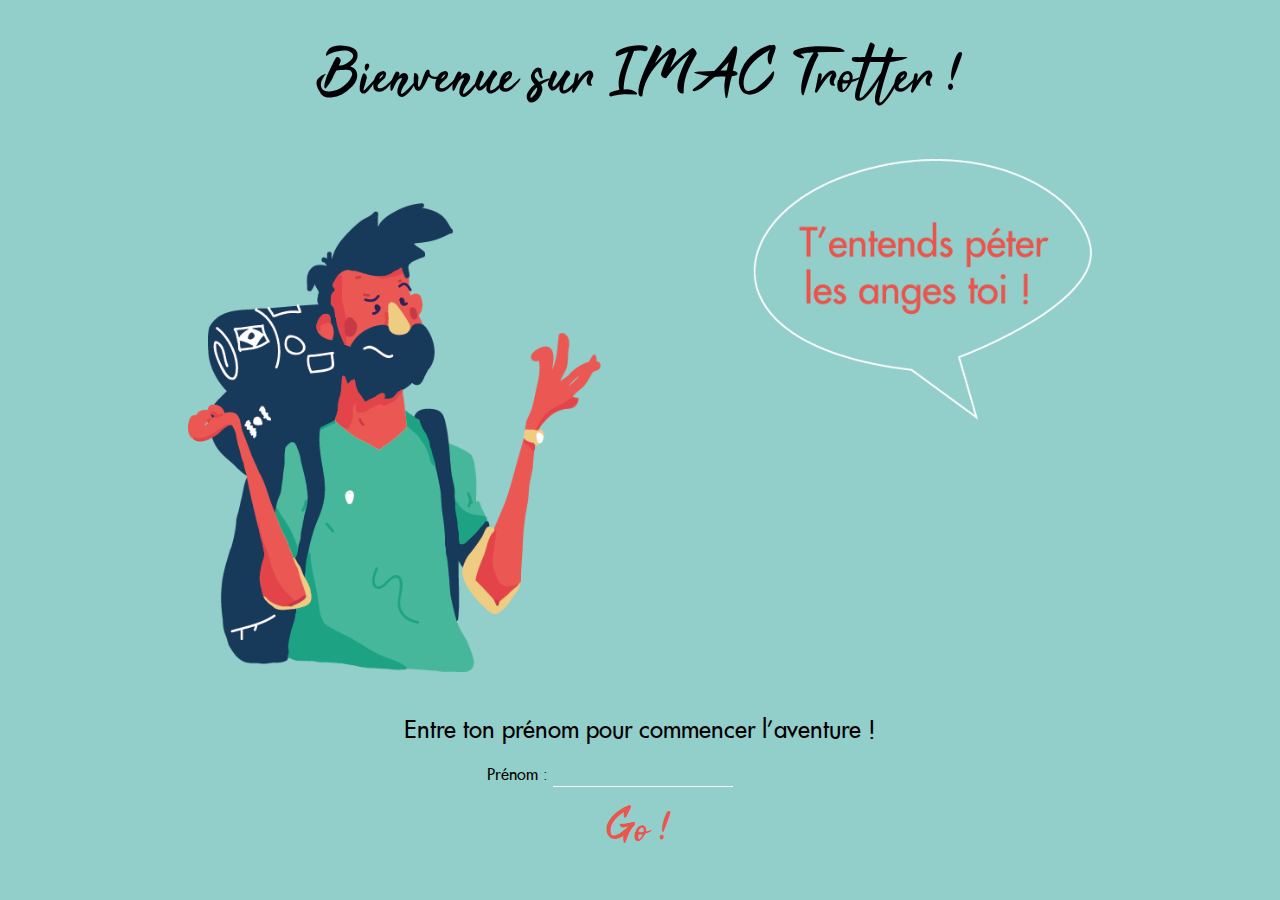
<file: index.html>
<!doctype html>
<html>
    <head>
        <meta charset="UTF-8"/>
        <title>IMAC Trotter</title>
        <link rel="icon" href="img/icons/icone_site.ico" />
		<link href="normalize.css" rel="stylesheet"/>
		<link href="style_index.css" rel="stylesheet"/>
		<meta name="viewport" content="width=device-width, initial-scale=1.0, maximum-scale=1.0, user-scalable=no"/>
        <script src='https://api.tiles.mapbox.com/mapbox-gl-js/v0.51.0/mapbox-gl.js'></script>
        <link href='https://api.tiles.mapbox.com/mapbox-gl-js/v0.51.0/mapbox-gl.css' rel='stylesheet' />
    </head>
    
    <body>
	<div id="page_accueil">
        <h1 id="siteTitle">Bienvenue sur IMAC Trotter !</h1>
		<img id="bonhommesAccueil" src="img/icons/character.png" alt="Bonhommes"/>
            <form id="form" method="post">
                <h2 id="subtitleName">Entre ton prénom pour commencer l'aventure !</h2>
                <p id="formName">Prénom : <input id="inputName" name="name" type ="text" value=""/></p>
                <div id="startAdventure"><input type="submit" value="Go !" id="buttonStart" /></div>
            </form>
	</div>
	<div id="page_carte" class="page-inactive">
        <audio src="sound/Jsuis_la_carte.mp3" loop="true" controls hidden></audio>
		<div id="goBackHomeButton">
				<a href="index.html" id="goBackHome"><img  src="img/icons/fleche_accueil.png" alt="Bouton d'accueil" /></a>
			</div>
			<h1 id="helloName">Salut <span id="userName">Bâtard (fallait mettre ton nom, mdr)</span> !</h1>    
			<p id="mapDescription">Explorons les <span>expressions</span> des régions à travers la carte !</p>
			
			<div id="map"></div>
		   
			<img id="bulleExpression" src="img/icons/bulle_lala.png" alt="Expression dans une bulle"/>
			
			<img id="bonhommeEnBas" src="img/icons/character2.png" alt="Bonhomme qui marche"/>
			
			<div id="popup">
			
				<div id="blackBG"></div> 
				<div id="popupNord" class="popup">
					<input type="image" class="closed_cross" src="img/icons/cross.png" alt="Croix pour fermer la fenêtre"/>
					<div class="popupHeader">
						<h1 class="regionTitle">Le Nord</h1>
						<img class="flags" src="img/flags/nord_flag.png" alt="Drapeau de la région"/>
					</div>
					<h2 class="regionSubtitles">Les Expressions d'ici :</h2>
					<ul>
						<li class="listExpressions">"J'te dis quoi" = "Je te tiens au courant"</li>    
						<li class="listExpressions">La drache = La pluie</li>    
						<li class="listExpressions">La ducasse = La fête (foraine)</li>    
						<li class="listExpressions">"Vinte" = 20</li>    
						<li class="listExpressions">"Être quervé" = "Être bourré"</li>    
					</ul>
					<h2 class="regionSubtitles">La Bouffe d'ici :</h2>
					<ul>
						<li class="listBouffe">La fricadelle</li>
						<li class="listBouffe">Les frites</li>
						<li class="listBouffe">La carbonnade</li>
						<li class="listBouffe">La bière</li>
						<li class="listBouffe">Les frites</li>
					</ul>
					<h2 class="regionSubtitles">Concrètement, ça donne un truc comme ça :</h2>
					<p class="regionText">Ichi din ch'nord, on aime bien l'ducasse ! Parce qu'on y boit plein d'pintes eud'bière... l'ote jour, j'en ai bu vinte ! J'étais quervé comme eune andoulle, et après, y s'est mis à dracher comme pas possib'. 'Fin bref, ichi on dit un crayon d'bois, HEIN !</p>
				</div>
				
				<div id="popupSudOuest" class="popup">
					<input type="image" class="closed_cross" src="img/icons/cross.png" alt="Croix pour fermer la fenêtre"/>
					<div class="popupHeader">
						<h1 class="regionTitle">Le Sud-Ouest</h1>
						<img class="flags" src="img/flags/sud_ouest_flag.png" alt="Drapeau de la région"/>
					</div>
					<h2 class="regionSubtitles">Les Expressions d'ici :</h2>
					<ul>
						<li class="listExpressions">"Faire key" = "Faire attention"</li>    
						<li class="listExpressions">Gavé = Trop, beaucoup</li>    
						<li class="listExpressions">"Oh anquiiii !" ="Oh enc.....!"</li>    
						<li class="listExpressions">MoinSSE = Moins</li>     
					</ul>
					<h2 class="regionSubtitles">La Bouffe d'ici :</h2>
					<ul>
						<li class="listBouffe">La salade landaise</li>
						<li class="listBouffe">Le cassoulet</li>
						<li class="listBouffe">Le foie gras</li>
					</ul>
					<h2 class="regionSubtitles">Concrètement, ça donne un truc comme ça :</h2>
					<p class="regionText">Ehhh anquiii ! T'as cliqué au bon endroit, sur la région la moinsse reloue de France. J'suis sûr que tu vas gavé kiffer, parce que ce site, en vrai, il est gavé bien, avoue ! Fais key parce qu'ici, on dit chocolatine... !</p>
				</div>
				
				<div id="popupEst" class="popup">
					<input type="image" class="closed_cross" src="img/icons/cross.png" alt="Croix pour fermer la fenêtre"/>
					<div class="popupHeader">
						<h1 class="regionTitle">L'Est</h1>
						<img class="flags" src="img/flags/est_flag.png" alt="Drapeau de la région"/>
					</div>
					<h2 class="regionSubtitles">Les Expressions d'ici :</h2>
					<ul>
						<li class="listExpressions">"Clancher la porte" = "Fermer la porte"</li>    
						<li class="listExpressions">"Comment qu'c'est ?" = "Comment ça va ?"</li>    
						<li class="listExpressions">Les spätzles = Les pâtes</li>    
						<li class="listExpressions">"Faire un schmoutz" = "Faire un bisou"</li>     
					</ul>
					<h2 class="regionSubtitles">La Bouffe d'ici :</h2>
					<ul>
						<li class="listBouffe">La quiche lorraine</li>
						<li class="listBouffe">La choucroute garnie</li>
						<li class="listBouffe">Le Kouglof</li>
					</ul>
					<h2 class="regionSubtitles">Concrètement, ça donne un truc comme ça :</h2>
					<p class="regionText">Comment qu'c'est ? Ici, pour se tenir chaud, on aime bien s'humecter le pipe-line (se mettre des murges si tu préfères). Après, on éponge ça avec un bon gros plat de spätzles (parce que... AU WEIII, AU WEIII, AU WEII, Y'A DES SPÄTZLESSS). On est tellement beurrés comme des biscottes qu'on ne se souvient même plus si on a bien clanché la porte, le matin. Bref, t'as compris l'idée... allez, salut, on te fait plein de schmoutz partout.</p>
				</div>
				
				<div id="popupBretagne" class="popup">
					<input type="image" class="closed_cross" src="img/icons/cross.png" alt="Croix pour fermer la fenêtre"/>
					<div class="popupHeader">
						<h1 class="regionTitle">La Bretagne</h1>
						<img class="flags" src="img/flags/bretagne_flag.png" alt="Drapeau de la région"/>
					</div>
					<h2 class="regionSubtitles">Les Expressions d'ici :</h2>
					<ul>
						<li class="listExpressions">"Faire la riboule" = "Faire la fête"</li>    
						<li class="listExpressions">Des pok = Des bisous</li>    
						<li class="listExpressions">Un poch = Un pochetron</li>    
						<li class="listExpressions">"Attraper le mal" = "Attraper froid"</li>     
					</ul>
					<h2 class="regionSubtitles">La Bouffe d'ici :</h2>
					<ul>
						<li class="listBouffe">Les crêpes, wsh</li>
						<li class="listBouffe">Le Far Breton (logique, non ?)</li>
						<li class="listBouffe">Le Kig ha farz (ça n'a pas l'air, mais c'est au taquet connu, en vrai !)</li>
						<li class="listBouffe">Le Kouign amann</li>
						<li class="listBouffe">Le beurre (salé, attention !)</li>
					</ul>
					<h2 class="regionSubtitles">Concrètement, ça donne un truc comme ça :</h2>
					<p class="regionText">Un proverbe breton dit que « si tu sens la pluie sur ta tête, c'est que tu n'es pas à la buvette ». Le problème, c'est qu'on dit aussi « qu'en Bretagne, il fait beau plusieurs fois par jour ». Donc les moments où il ne fait pas beau, il pleut, donc tu vas à la buvette et tu fais la riboule, pour éviter d'attraper le mal parce qu'il fait quand même un peu frisquette sous la pluie. Mais tout le monde fait ça en Bretagne, t'inquiètes, t'es pas le seul poch de la ville. AH et on dit « crayon gris » nous, comme le ciel au dessus de nos têtes quoi. Allez, pok, pok !</p>
				</div>
				
				<div id="popupSudEst" class="popup">
					<input type="image" class="closed_cross" src="img/icons/cross.png" alt="Croix pour fermer la fenêtre"/>
					<div class="popupHeader">
						<h1 class="regionTitle">Le Sud-Est</h1>
						<img class="flags" src="img/flags/sud_est_flag.png" alt="Drapeau de la région"/>
					</div>
					<h2 class="regionSubtitles">Les Expressions d'ici :</h2>
					<ul>
						<li class="listExpressions">"Ça m'espante" = "Ça me surprend"</li>    
						<li class="listExpressions">Tarpin = Trop, beaucoup</li>    
						<li class="listExpressions">Caguer = Faire popo (mais en moins poli)</li>    
						<li class="listExpressions">"Être empégué" = "Être bourré"</li>     
						<li class="listExpressions">Ronquer = Dormir</li>     
					</ul>
					<h2 class="regionSubtitles">La Bouffe d'ici :</h2>
					<ul>
						<li class="listBouffe">La bouillabaisse</li>
						<li class="listBouffe">La ratatouille</li>
						<li class="listBouffe">La ratatouille</li>
						<li class="listBouffe">La ratatouille</li>
					</ul>
					<h2 class="regionSubtitles">Concrètement, ça donne un truc comme ça :</h2>
					<p class="regionText">Alors ?? Tu tires ou tu poiintes ? Ca ne m'espante pas que tu aies choisi notre région : on est tarpin stylés, nous ! T'es plutôt Ricard ou Pastis ? Perso, tant que j'finis bien empégué comme il faut, ça m'en touche une sans faire bouger l'autre. Bon, c'est pas que je me fais caguer mais je vais aller ronquer, moi.</p>
				</div>
				
				<div id="popupCorse" class="popup">
					<input type="image" class="closed_cross" src="img/icons/cross.png" alt="Croix pour fermer la fenêtre"/>
					<div class="popupHeader">
						<h1 class="regionTitle">La Corse</h1>
						<img class="flags" src="img/flags/corse_flag.png" alt="Drapeau de la région"/>
					</div>
					<h2 class="regionSubtitles">Les Expressions d'ici :</h2>
					<ul>
						<li class="listExpressions">"Babin ?" = "Ça Va ?"</li>    
						<li class="listExpressions">"Toccu de macu" = Génial</li>    
						<li class="listExpressions">"Être en coghju" = "Être bourré"</li>    
						<li class="listExpressions">Goffu = Moche</li>     
					</ul>
					<h2 class="regionSubtitles">La Bouffe d'ici :</h2>
					<ul>
						<li class="listBouffe">La coppa</li>
						<li class="listBouffe">Le figatellu</li>
						<li class="listBouffe">Le brocciu</li>
						<li class="listBouffe">Les canistrelli</li>
						<li class="listBouffe">Si t'as compris un des mots ci-dessus, GG !</li>
					</ul>
					<h2 class="regionSubtitles">Concrètement, ça donne un truc comme ça :</h2>
					<p class="regionText">Babin ? C'est Toccu de Macu que tu aies cliqué là ! En vrai, cette phrase est un peu goffu mais pas grave, quand je l'ai écrite, j'étais complètement en coghju mdr.</p>
				</div>
				
				<div id="popupIMAC" class="popup">
					<input type="image" class="closed_cross" src="img/icons/cross.png" alt="Croix pour fermer la fenêtre"/>
					<div class="popupHeader">
						<h1 class="regionTitle">L'IMAC</h1>
						<img class="flags" src="img/flags/imac_flag.png" alt="Drapeau de la région"/>
					</div>
					<h2 class="regionSubtitles">Les Expressions d'ici :</h2>
					<ul>
						<li class="listExpressions">"C'est Crous" = Se dit lorsque l'on effectue une action peu coûteuse</li>    
						<li class="listExpressions">"C'est Schlag" = Peut s'utiliser en complément de "C'est Crous" quand l'action, en plus d'être peu coûteuse, est terriblement pourrave</li>    
						<li class="listExpressions">"Y'A DESS PATTEUHHH"</li>    
						<li class="listExpressions">"ALLEZ MANGER AILLEURS !"</li>     
					</ul>
					<h2 class="regionSubtitles">La Bouffe d'ici :</h2>
					<ul>
						<li class="listBouffe">Les frites du Crous</li>
						<li class="listBouffe">Le Bobun</li>
						<li class="listBouffe">Les sandwichs du Crous</li>
						<li class="listBouffe">Les Pastabox de la cafèt'</li>
						<li class="listBouffe">Les frites du Crous</li>
					</ul>
					<h2 class="regionSubtitles">Concrètement, ça donne un truc comme ça :</h2>
					<p class="regionText">« La seule formation publique d'ingénieurs alliant arts et sciences » aussi dit « la formation la plus schlag de France ». Ici, tout est archi CROUS (wsh les projos sont encore en VGA). Mais bon, de toute façon, l'important, c'est la raaaacee !! Et puis, moi, J'AIMEEUHH LA FOREEETT.... PARCE QU'IL Y A DES PATEUUUUHHHH !</p>
				</div>
				
				<div id="popupCentre" class="popup">
					<input type="image" class="closed_cross" src="img/icons/cross.png" alt="Croix pour fermer la fenêtre"/>
					<div class="popupHeader">
						<h1 class="regionTitle">Le Centre</h1>
						<img class="flags" src="img/flags/centre_flag.png" alt="Drapeau de la région"/>
					</div>
					<p class="regionText">Zone de non-droit. Données non disponibles. Vous allez être redirigés vers la page d'accueil dans 5 secondes.</p>
                    <p id="countDown">5</p>
				</div>
			</div>
	</div>
	<script src="main.js"></script>
    </body>
</html>
</file>
<file: style_index.css>
/*  GENERAL  */

@font-face {
	font-family: 'FuturaExtended';
	src: url('./fonts/FuturaExtended.ttf');
}

@font-face {
	font-family: 'Tahu';
	src: url('./fonts/Tahu!.ttf');
}

body {
	font-family: FuturaExtended;
	background-color : #92CECA;
}

#page_accueil, #page_carte {
    position: absolute;
	display: flex;
	flex-direction: column;
	justify-content: space-around; align-items: center;
    width: 100vw;
	height: 95vh;
}

h1,h2,p {
	font-weight: normal;
}

#page_carte {
    animation: MapAppears 1s forwards;
}

@keyframes MapAppears {
    0%
    {
        transform: translate(100%,0);
    }
    100%
    {
        transform: translate(0,0);
    }
}

@keyframes HomeDisappears {
    0%
    {
        transform: translate(0,0);
    }
    100%
    {
        transform: translate(-100%,0);
        display: none !IMPORTANT;
    }
}

.page-inactive {
	display: none !IMPORTANT;
}

.page-goOut {
    animation: HomeDisappears 1s forwards;
}

/*  PAGE ACCUEIL  */

#siteTitle {
	font-family: Tahu;
	color: #000005;
	font-size: 4em;
}

#startAdventure {
    display: flex;
    justify-content: center;
}

#buttonStart {
    background: none;
    border: none;
	font-family: Tahu;
	color: #EA564E;
	font-size: 3em;
	text-decoration: none;
}

#buttonStart:hover {
    cursor: pointer;
}

#inputName {
	border: none; background: none;
	border-bottom: 1.5px white solid;
}

#formName {
	width: 65%;
	margin-left: auto; 
	margin-right: auto;
}

#bonhommesAccueil {
	width: auto; height: 60%;
    margin-bottom: 2%;
}

/*  PAGE CARTE  */

#map {
    width: 50%; height: 70%;
    text-align: justify;
}

.popup {
	display: none;
}

#blackBG {
	display: none;
	width: 100vw; height: 100vh;
	background-color: rgba(0,0,0,0.7);
	position: fixed;
	top: 0; left: 0;
    animation: BG_fade_in 1s forwards;
}

@keyframes BG_fade_in {
    0%
    {
        opacity: 0;
    }
    100%
    {
        opacity: 1;
    }
}

.popup-active {
	display: flex;
	flex-direction: column;
	color: #444444;
	width: 400px;
	height: 75%;
	background-color : #92CECA;
	position: fixed;
	border: 3px solid white;
	
	border-radius: 20px;
	padding: 2%;
	overflow: scroll;
    animation: popup_in 1s forwards;
    top: 50%; left:50%;
}

@keyframes popup_in {
    0%
    {
        opacity: 0;
        transform: translate3D(-50%, 0px, 0px);
    }
    100%
    {
        opacity: 1;
        transform: translate3D(-50%, -150px, 0px);
        transform: translate(-50%,-50%);
    }
}

#countDown {
    font-weight: bold;
    font-size: 4em;
    text-align: center;
}

.flags {
    width : 50%;
    height: 50%;
    margin-bottom: 3%;
}

.regionTitle {
    margin-top: 5px;
    margin-bottom: 30px;
}

.popupHeader {
	font-family: Tahu;
	color: #EA564E;
	font-size: 2em;
	text-align: center;
}

.closed_cross {
	width: 15px; height: auto;
	align-self: end;
}

#mapDescription span {
	font-family: Tahu;
	color: #EA564E;
	font-size: 2em;
}

#helloName {
	font-size: 1.5em;
}

#goBackHomeButton {
	align-self: start;
	margin-left: 5vw;
}

#goBackHome img {
    position: fixed;
    top: 5%; left: 5%;
	width: 10%; height: auto;
}

#bonhommeEnBas {
    position: fixed;
	bottom: 5%; left: 5%;
	width: 13%; height: auto;
}

#bulleExpression {
	position: fixed;
	width: 10%; height: auto;
	right: 10%;
}

@media (max-width: 768px){
    
    #bonhommesAccueil{
        width: 80%;
        height: auto;
    }
    
    #siteTitle{
        font-size: 3em;
        text-align: center;
    }
    
    #subtitleName {
        font-size: 1.2em;
        text-align: center;
    }
    
    #formName{
        width: auto;
        margin-left: 10%;
    }
    
    #helloName{
        font-size: 1.2em;
        margin-top: 4%;
        margin-bottom: 2%;
        text-align: center;
    }
    
    #mapDescription{
        margin-top: 2%;
        text-align: center;
    }
}

@media (max-width: 500px){
    #bonhommeEnBas {
        display: none;
    }
    
    #bulleExpression {
        display: none;
    }
    
    #helloName{
        margin-top: 10%;
    }
}
</file>
